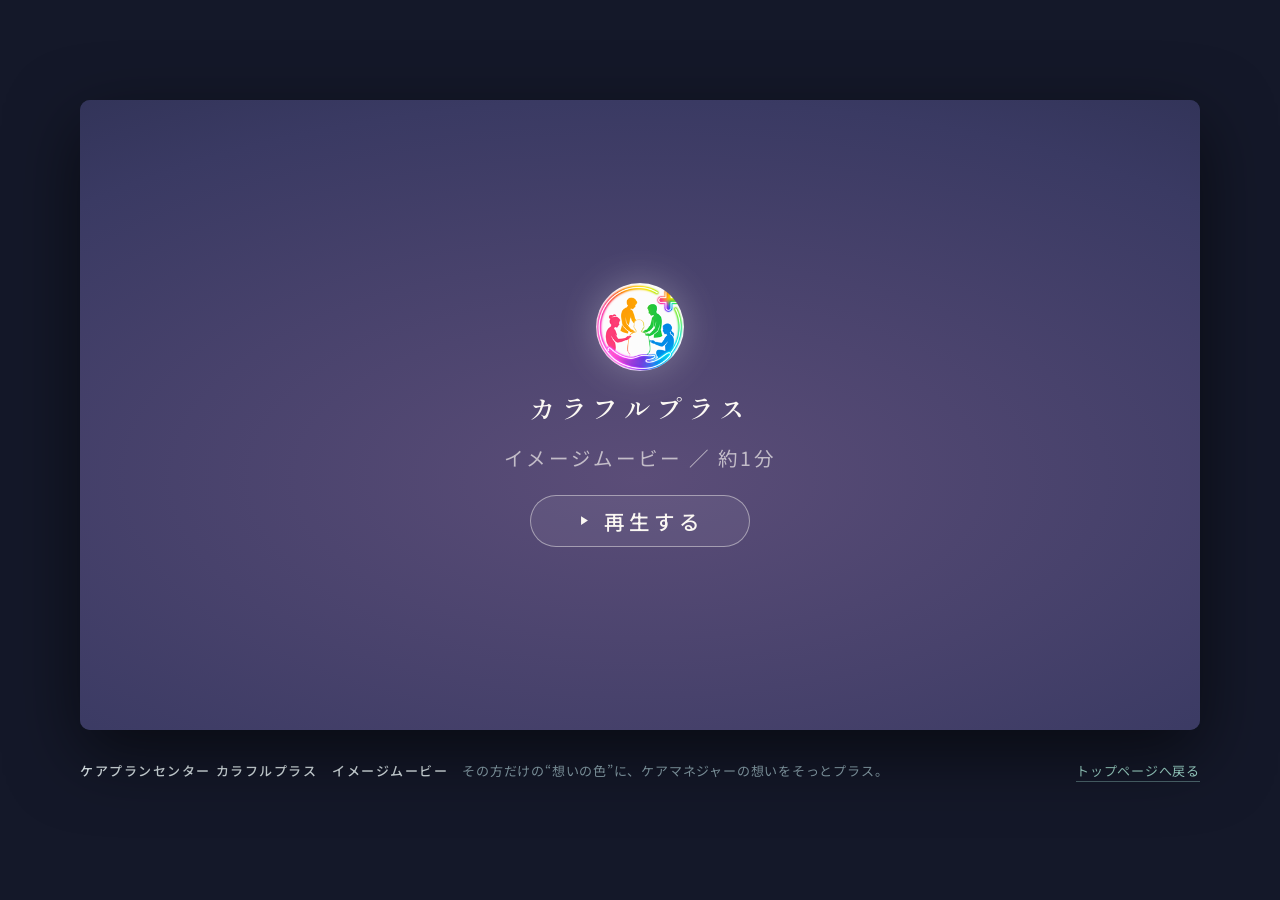
<file: movie.html>
<!DOCTYPE html>
<html lang="ja">
<head>
<meta charset="UTF-8">
<meta name="viewport" content="width=device-width, initial-scale=1">
<title>イメージムービー｜ケアプランセンター カラフルプラス</title>
<meta name="description" content="ケアプランセンター カラフルプラス（静岡県浜松市中央区向宿・居宅介護支援事業所）のイメージムービー。約1分。その方だけの“想いの色”に、ケアマネジャーの想いをそっとプラス。">
<link rel="canonical" href="https://colorful-plus-site.pages.dev/movie">
<meta property="og:url" content="https://colorful-plus-site.pages.dev/movie">
<meta property="og:type" content="video.other">
<meta property="og:title" content="イメージムービー｜ケアプランセンター カラフルプラス">
<meta property="og:description" content="その方だけの“想いの色”に、ケアマネジャーの想いをそっとプラス。約1分のイメージムービーです。">
<meta property="og:locale" content="ja_JP">
<meta name="theme-color" content="#43436E">
<link rel="icon" href="assets/favicon.svg" type="image/svg+xml">
<link rel="preconnect" href="https://fonts.googleapis.com">
<link rel="preconnect" href="https://fonts.gstatic.com" crossorigin>
<link href="https://fonts.googleapis.com/css2?family=Noto+Sans+JP:wght@400;500;700&family=Shippori+Mincho+B1:wght@500;600;700&display=swap" rel="stylesheet">
<script>if(window.self !== window.top) document.documentElement.classList.add('embed');</script>
<style>
  :root{
    --night:#2a2f4d;
    --dawn:#123044;
    --paper:#fbf8f3;
    --ink:#16303f;
    --ink-soft:#6c8794;
    --c1:#e8615a; --c2:#f2a93b; --c3:#46b08a; --c4:#3d8bfd; --c5:#9b72cf;
    --accent:#12766a;
    --mincho:"Shippori Mincho B1","Hiragino Mincho ProN","Yu Mincho","Noto Serif JP",serif;
    --gothic:"Noto Sans JP","Hiragino Kaku Gothic ProN","Yu Gothic","Meiryo",system-ui,sans-serif;
  }
  *,*::before,*::after{box-sizing:border-box;}
  html,body{height:100%;}
  body{
    margin:0;
    background:#141829;
    color:var(--paper);
    font-family:var(--gothic);
    -webkit-font-smoothing:antialiased;
  }

  .page{
    min-height:100%;
    display:flex;
    flex-direction:column;
    align-items:center;
    justify-content:center;
    gap:18px;
    padding:24px 16px 32px;
  }

  /* ---------- ステージ ---------- */
  .stage{
    position:relative;
    width:min(100%,1120px);
    aspect-ratio:16/9;
    overflow:hidden;
    border-radius:10px;
    background:var(--night);
    container-type:size;
    box-shadow:0 24px 70px rgba(0,0,0,.55);
    isolation:isolate;
    user-select:none;
    /* 映像内の文字サイズ（横長は画面の高さ基準） */
    --fs-lg:5.4cqh; --fs-md:4.4cqh; --fs-dot:2.5cqh; --fs-term:2.35cqh;
    --fs-brand:6.6cqh; --fs-body:3.1cqh; --fs-tel:5.6cqh; --fs-url:2.7cqh;
    --pad:8cqw; --tree:52cqh;
  }

  /* 空のレイヤー */
  .sky{position:absolute;inset:0;opacity:0;will-change:opacity;}
  .sky-night{background:radial-gradient(120% 100% at 50% 76%,#6a5b88 0%,#43436e 46%,#2a2f4d 100%);opacity:1;}
  .sky-dawn{background:radial-gradient(120% 105% at 50% 80%,#7fa8c4 0%,#4a6f9a 44%,#2c3f63 100%);}
  .sky-day{background:radial-gradient(120% 110% at 50% 86%,#ffffff 0%,#fdf6ea 38%,#eef4f2 72%,#dfeae9 100%);}

  .glow{
    position:absolute;left:50%;bottom:-14cqh;translate:-50% 0;
    width:96cqh;height:96cqh;border-radius:50%;
    background:radial-gradient(circle,rgba(255,232,192,.62) 0%,rgba(255,210,150,.26) 38%,rgba(255,190,120,0) 70%);
    opacity:0;mix-blend-mode:screen;will-change:opacity,transform;
  }

  #fx{position:absolute;inset:0;width:100%;height:100%;pointer-events:none;}

  .vignette{
    position:absolute;inset:0;pointer-events:none;
    background:radial-gradient(115% 90% at 50% 50%,rgba(0,0,0,0) 58%,rgba(0,0,0,.26) 100%);
    opacity:.85;
  }

  /* ---------- シーン共通 ---------- */
  .scene{
    position:absolute;inset:0;
    display:flex;flex-direction:column;align-items:center;justify-content:center;
    text-align:center;
    opacity:0;
    padding:0 var(--pad);
    will-change:opacity;
  }
  .line{
    font-family:var(--mincho);
    font-weight:500;
    letter-spacing:.14em;
    line-height:1.85;
    margin:0;
    opacity:0;
    transform:translateY(1.4cqh);
    filter:blur(6px);
    transition:opacity 1.25s ease,transform 1.5s cubic-bezier(.18,.72,.2,1),filter 1.25s ease;
    transition-delay:var(--d,0s);
  }
  .on .line{opacity:1;transform:none;filter:blur(0);}

  .t-lg{font-size:var(--fs-lg);}
  .t-md{font-size:var(--fs-md);}
  .t-sm{font-size:calc(var(--fs-md) * .78);}
  .dim{color:rgba(251,248,243,.72);}
  .on-light .line{color:#153343;text-shadow:0 0 2.6cqh rgba(255,255,255,.55);}

  .hair{
    width:0;height:1px;background:linear-gradient(90deg,transparent,rgba(255,255,255,.75),transparent);
    margin:2.6cqh 0 0;
    transition:width 2.2s cubic-bezier(.2,.7,.2,1);
    transition-delay:var(--d,0s);
  }
  .on .hair{width:26cqw;}

  /* 木 */
  .tree-wrap{
    position:absolute;left:50%;bottom:2cqh;translate:-50% 0;
    width:var(--tree);opacity:0;will-change:opacity,transform;
  }
  .tree-wrap img{display:block;width:100%;height:auto;}

  /* 重ねてきたこと（灯がひとつずつ点る） */
  .memos{display:flex;flex-direction:column;align-items:flex-start;gap:1.1cqh;}
  .memo{
    display:flex;align-items:center;gap:1.6cqw;
    font-size:var(--fs-md);line-height:1.5;
  }
  .memo::before{
    content:"";flex:0 0 auto;
    width:1.9cqh;height:1.9cqh;border-radius:50%;background:var(--tone);
    box-shadow:0 0 2cqh var(--tone),0 0 4.5cqh color-mix(in srgb,var(--tone) 50%,transparent);
  }

  /* すべての色がひとつになる帯 */
  .prism{
    width:0;height:.8cqh;border-radius:999px;margin-top:4.4cqh;
    background:linear-gradient(90deg,var(--c1),var(--c2),var(--c3),var(--c4),var(--c5));
    box-shadow:0 0 3cqh rgba(255,255,255,.22);
    transition:width 1.7s cubic-bezier(.2,.7,.2,1);
    transition-delay:var(--d,0s);
  }
  .on .prism{width:34cqw;}

  /* プラス */
  .plus{position:relative;width:13cqh;height:13cqh;margin-bottom:4.2cqh;}
  .plus i{
    position:absolute;background:linear-gradient(90deg,var(--c1),var(--c2),var(--c3),var(--c4),var(--c5));
    border-radius:999px;
    box-shadow:0 0 5cqh rgba(255,255,255,.28);
  }
  .plus i:nth-child(1){left:0;top:calc(50% - .8cqh);height:1.6cqh;width:0;transition:width 1.1s cubic-bezier(.2,.8,.2,1) .25s;}
  .plus i:nth-child(2){top:0;left:calc(50% - .8cqh);width:1.6cqh;height:0;transition:height 1.1s cubic-bezier(.2,.8,.2,1) .8s;}
  .on .plus i:nth-child(1){width:100%;}
  .on .plus i:nth-child(2){height:100%;}

  /* 聴く → 知る → 考える → つなぐ → 支える */
  .flow{display:flex;align-items:center;justify-content:center;gap:1.6cqw;}
  .step{
    display:inline-flex;align-items:center;gap:.9cqw;
    font-family:var(--mincho);font-weight:500;
    font-size:calc(var(--fs-md) * .95);letter-spacing:.12em;
    color:rgba(251,248,243,.96);
    opacity:0;transform:translateY(1.4cqh);
    transition:opacity .8s ease,transform 1s cubic-bezier(.2,.75,.2,1);
    transition-delay:var(--d,0s);
  }
  .on .step{opacity:1;transform:none;}
  .step i{
    flex:0 0 auto;
    width:2.4cqh;height:2.4cqh;border-radius:50%;background:var(--tone);
    box-shadow:0 0 2.2cqh var(--tone),0 0 5cqh color-mix(in srgb,var(--tone) 50%,transparent);
  }
  .arw{
    position:relative;flex:0 0 auto;
    width:0;height:1px;background:rgba(251,248,243,.55);
    transition:width .55s ease;
    transition-delay:var(--d,0s);
  }
  .on .arw{width:3.6cqw;}
  .arw::after{                       /* 矢印の先 */
    content:"";position:absolute;right:0;top:50%;
    width:.7cqh;height:.7cqh;
    border-top:1px solid rgba(251,248,243,.55);
    border-right:1px solid rgba(251,248,243,.55);
    transform:translateY(-50%) rotate(45deg);
    opacity:0;transition:opacity .3s ease;
    transition-delay:calc(var(--d, 0s) + .45s);
  }
  .on .arw::after{opacity:1;}
  .pay{margin-top:3.2cqh;}
  /* 木に重なっても白文字が沈まないよう、ごく淡い影を敷く */
  .step,.pay{text-shadow:0 0 1.6cqh rgba(8,30,42,.9),0 0 .5cqh rgba(8,30,42,.75);}

  /* ロゴ */
  .emblem{
    width:17cqh;height:17cqh;border-radius:50%;
    margin-bottom:3.4cqh;
    opacity:0;transform:scale(.9);
    transition:opacity 1.3s ease,transform 1.6s cubic-bezier(.2,.75,.2,1);
    transition-delay:var(--d,0s);
    box-shadow:0 0 6cqh rgba(255,255,255,.35);
  }
  .on .emblem{opacity:1;transform:none;}
  .emblem img{display:block;width:100%;height:100%;border-radius:50%;}

  /* エンドカード */
  .end{gap:0;}
  .end .line{line-height:1.45;}   /* 大きな文字なので行間は締める */
  .end .brand{
    font-family:var(--mincho);font-weight:700;
    font-size:var(--fs-brand);letter-spacing:.16em;color:#153343;
  }
  .end .brand small{display:block;font-size:.42em;letter-spacing:.3em;font-weight:600;color:#3f6577;margin-bottom:.9cqh;}
  /* 事業所名は虹色で。明るい背景の上で読めるよう、サイトの5色を少し深めた色味にしています */
  .end .brand-name{
    background:linear-gradient(94deg,#dd4f47 0%,#d98a1e 24%,#2f9e77 48%,#2e79ec 72%,#8558c4 100%);
    -webkit-background-clip:text;
    background-clip:text;
    color:transparent;
  }
  .end .org{font-size:var(--fs-body);letter-spacing:.1em;color:#4a6b79;margin-top:1.6cqh;}
  .end .meta{
    display:flex;flex-wrap:wrap;justify-content:center;gap:.8cqh 2.4cqw;
    margin-top:3cqh;font-size:var(--fs-body);letter-spacing:.06em;color:#2c4d5d;
  }
  .end .meta span{display:inline-flex;align-items:center;gap:.6em;}
  .end .meta span::before{content:"";width:.5cqh;height:.5cqh;border-radius:50%;background:var(--tone,#12766a);}
  .end .tel{
    margin-top:3.2cqh;font-family:var(--gothic);font-weight:700;
    font-size:var(--fs-tel);letter-spacing:.06em;color:#12766a;
    font-variant-numeric:tabular-nums;
  }
  .end .tel small{display:block;font-size:.4em;font-weight:500;letter-spacing:.2em;color:#4a6b79;}
  .end .url{margin-top:2.4cqh;font-size:var(--fs-url);letter-spacing:.08em;color:#4a6b79;}
  .end .rainbow{
    width:0;height:.7cqh;border-radius:999px;margin-top:3.4cqh;
    background:linear-gradient(90deg,var(--c1),var(--c2),var(--c3),var(--c4),var(--c5));
    transition:width 1.8s cubic-bezier(.2,.7,.2,1);
    transition-delay:var(--d,0s);
  }
  .on .end .rainbow,.end.on .rainbow{width:30cqw;}

  /* ---------- 再生オーバーレイ ---------- */
  .curtain{
    position:absolute;inset:0;z-index:20;
    display:flex;flex-direction:column;align-items:center;justify-content:center;gap:2.6cqh;
    background:radial-gradient(120% 100% at 50% 60%,#5b4d78 0%,#3a3a63 60%,#232845 100%);
    transition:opacity .8s ease,visibility .8s;
  }
  .curtain[hidden]{display:flex;opacity:0;visibility:hidden;pointer-events:none;}
  .curtain img{width:14cqh;height:14cqh;border-radius:50%;box-shadow:0 0 6cqh rgba(255,255,255,.28);}
  .curtain h1{
    font-family:var(--mincho);font-weight:600;font-size:calc(var(--fs-lg) * .78);letter-spacing:.18em;margin:0;
    color:#fbf8f3;
  }
  .curtain p{margin:0;font-size:var(--fs-body);letter-spacing:.12em;color:rgba(251,248,243,.66);}
  .playbtn{
    margin-top:1cqh;
    display:inline-flex;align-items:center;gap:1.2cqw;
    padding:1.6cqh 4cqw;border-radius:999px;border:1px solid rgba(251,248,243,.45);
    background:rgba(251,248,243,.06);color:#fbf8f3;
    font-family:var(--gothic);font-size:calc(var(--fs-body) * 1.05);font-weight:500;letter-spacing:.2em;
    cursor:pointer;transition:background .25s ease,border-color .25s ease,transform .25s ease;
  }
  .playbtn:hover{background:rgba(251,248,243,.14);border-color:rgba(251,248,243,.8);}
  .playbtn:active{transform:scale(.98);}
  .playbtn svg{width:2.4cqh;height:2.4cqh;fill:currentColor;}
  .playbtn:focus-visible,.ctrl:focus-visible,.backlink:focus-visible{outline:2px solid #f2a93b;outline-offset:3px;}

  /* ---------- コントロール ---------- */
  .controls{
    position:absolute;left:0;right:0;bottom:0;z-index:15;
    display:flex;align-items:center;gap:14px;
    padding:14px 18px 12px;
    background:linear-gradient(180deg,rgba(0,0,0,0),rgba(0,0,0,.42));
    opacity:0;transition:opacity .35s ease;
  }
  .stage:hover .controls,.controls.show{opacity:1;}
  .bar{position:relative;flex:1;height:3px;border-radius:2px;background:rgba(255,255,255,.28);cursor:pointer;}
  .bar::before{content:"";position:absolute;left:0;right:0;top:-10px;bottom:-10px;}
  .bar i{position:absolute;inset:0 auto 0 0;width:0;border-radius:2px;background:#fbf8f3;}
  .bar:focus-visible{outline:2px solid #f2a93b;outline-offset:6px;}
  .time{font-size:12px;letter-spacing:.08em;color:rgba(255,255,255,.85);font-variant-numeric:tabular-nums;}
  .ctrl{
    display:inline-flex;align-items:center;justify-content:center;
    width:30px;height:30px;border-radius:50%;border:1px solid rgba(255,255,255,.35);
    background:rgba(255,255,255,.08);color:#fff;cursor:pointer;padding:0;
  }
  .ctrl svg{width:15px;height:15px;fill:currentColor;}
  .ctrl:hover{background:rgba(255,255,255,.2);}

  /* ---------- ステージ外 ---------- */
  .caption{
    width:min(100%,1120px);
    display:flex;flex-wrap:wrap;align-items:baseline;justify-content:space-between;gap:8px 20px;
    color:#8fa8b3;font-size:13px;letter-spacing:.06em;
  }
  .caption strong{color:#dfe9ed;font-weight:500;letter-spacing:.12em;}
  .backlink{color:#9fd8cc;text-decoration:none;border-bottom:1px solid rgba(159,216,204,.4);padding-bottom:1px;}
  .backlink:hover{color:#c9efe6;}

  /* トップページに埋め込まれたときは、映像だけを表示する */
  .embed .page{padding:0;gap:0;}
  .embed .caption{display:none;}
  .embed .stage{width:100%;height:100vh;max-width:none;aspect-ratio:auto;border-radius:0;box-shadow:none;}

  .stage:fullscreen{
    width:100vw;height:100vh;max-width:none;aspect-ratio:auto;border-radius:0;box-shadow:none;
  }

  /* スマートフォンの縦画面では、画面を縦長にして文字を読みやすく */
  @media (max-width:760px) and (orientation:portrait){
    .stage{
      aspect-ratio:4/5;
      --fs-lg:6.2cqw; --fs-md:5.2cqw; --fs-dot:3.4cqw; --fs-term:3.1cqw;
      --fs-brand:7.6cqw; --fs-body:3.9cqw; --fs-tel:7.8cqw; --fs-url:3.4cqw;
      --pad:6cqw; --tree:62cqw;
    }
    .memos{gap:.9cqh;}
    .memo{gap:2.4cqw;}
    .memo::before{width:2.6cqw;height:2.6cqw;}
    .on .prism{width:44cqw;}
    .plus{width:16cqw;height:16cqw;}
    .plus i:nth-child(1){top:calc(50% - 1cqw);height:2cqw;}
    .plus i:nth-child(2){left:calc(50% - 1cqw);width:2cqw;}
    .emblem{width:21cqw;height:21cqw;}
    /* スマホ縦画面では、流れを縦に並べる。
       縦に積むと背が高くなり木に重なるため、余白と大きさを詰めている */
    .scene-flow{padding-top:5cqh !important;}
    .scene-flow .hair{margin-top:1.2cqh;}
    .flow{flex-direction:column;gap:.45cqh;}
    .pay{font-size:4.4cqw;margin-top:1.3cqh;}
    .step{font-size:4.2cqw;gap:2cqw;}
    .step i{width:3.1cqw;height:3.1cqw;}
    .arw{width:1px;height:0;transition:height .5s ease;}
    .on .arw{width:1px;height:1.5cqw;}
    .arw::after{right:auto;left:50%;top:auto;bottom:0;transform:translateX(-50%) rotate(135deg);width:2cqw;height:2cqw;}
    /* 幅が狭いと長い一文が語句の途中で折り返してしまうため、
       意味の切れ目で改行する（区切りの「／」は改行するので隠す） */
    .ln{display:block;}
    .ln-sep{display:none;}

    /* 最後の連絡先画面は縦に長く、木と重なって読みにくいため、
       スマホでは空と同じ色の背景を敷いて木を隠す */
    .scene.end{
      background:radial-gradient(120% 110% at 50% 86%,#ffffff 0%,#fdf6ea 38%,#eef4f2 72%,#dfeae9 100%);
    }
    .curtain img{width:20cqw;height:20cqw;}
    .curtain h1{font-size:6.2cqw;}
    .curtain p{font-size:3.4cqw;}
    .playbtn{font-size:3.6cqw;padding:2.4cqw 6cqw;}
    .playbtn svg{width:3.6cqw;height:3.6cqw;}
  }

  @media (prefers-reduced-motion:reduce){
    .line,.step,.emblem{transition-duration:.35s;transform:none !important;filter:none !important;}
    .prism{transition-duration:.4s;}
    .arw,.arw::after{transition-duration:.3s;}
    .hair,.plus i,.end .rainbow{transition-duration:.35s;}
  }
</style>
</head>
<body>

<div class="page">

  <div class="stage" id="stage">
    <div class="sky sky-night" data-in="0" data-out="22" data-fi="0.1" data-fo="6"></div>
    <div class="sky sky-dawn"  data-in="7" data-out="52" data-fi="6"   data-fo="6"></div>
    <div class="sky sky-day"   data-in="46" data-out="62" data-fi="7"  data-fo="0.1"></div>
    <div class="glow" id="glow" data-in="3" data-out="62" data-fi="7" data-fo="0.1"></div>

    <canvas id="fx"></canvas>

    <div class="tree-wrap" id="tree" data-in="11" data-out="56" data-fi="4.5" data-fo="2.5">
      <img src="assets/tree.png" width="520" height="505" alt="色とりどりの葉を茂らせた木のイラスト" decoding="async">
    </div>

    <!-- 1 -->
    <div class="scene" data-in="1.4" data-out="5.8" data-fo="1.2">
      <p class="line t-lg" style="--d:.1s">歳を重ねる。</p>
    </div>
    <!-- 2 -->
    <div class="scene" data-in="6.2" data-out="11.6" data-fo="1.2">
      <p class="line t-lg" style="--d:.1s">それは、その人だけの色を</p>
      <p class="line t-lg" style="--d:.9s">重ねていくこと。</p>
      <div class="hair" style="--d:1.8s"></div>
    </div>
    <!-- 3 -->
    <div class="scene" data-in="12.4" data-out="20.2" data-fo="1.2" style="justify-content:flex-start;padding-top:8cqh">
      <div class="memos">
        <p class="line memo" style="--tone:var(--c2);--d:.2s">嬉しかったこと。</p>
        <p class="line memo" style="--tone:var(--c1);--d:1s">大切にしてきたこと。</p>
        <p class="line memo" style="--tone:var(--c3);--d:1.8s">乗り越えてきたこと。</p>
        <p class="line memo" style="--tone:var(--c4);--d:2.6s">これから叶えたいこと。</p>
      </div>
    </div>
    <!-- 4 -->
    <div class="scene" data-in="20.6" data-out="26" data-fo="1.2" style="justify-content:flex-start;padding-top:10cqh">
      <p class="line t-lg" style="--d:.3s">そのすべてが、</p>
      <p class="line t-lg" style="--d:1.1s">その人だけの色になる。</p>
      <div class="prism" style="--d:2s"></div>
    </div>
    <!-- 5 -->
    <div class="scene" data-in="26.2" data-out="32.6" data-fo="1.2" style="justify-content:flex-start;padding-top:6cqh">
      <div class="plus"><i></i><i></i></div>
      <p class="line t-md" style="--d:1.9s"><span class="ln">その色に、</span><span class="ln">ケアマネジャーの想いを、</span></p>
      <p class="line t-md" style="--d:2.5s">そっと、プラス。</p>
    </div>
    <!-- 6 -->
    <div class="scene scene-flow" data-in="32.9" data-out="40.7" data-fo="1.2" style="justify-content:flex-start;padding-top:9cqh">
      <div class="flow">
        <span class="step" style="--tone:var(--c1);--d:.2s"><i></i>聴く</span>
        <span class="arw" style="--d:.5s"></span>
        <span class="step" style="--tone:var(--c2);--d:.7s"><i></i>知る</span>
        <span class="arw" style="--d:1s"></span>
        <span class="step" style="--tone:var(--c3);--d:1.2s"><i></i>考える</span>
        <span class="arw" style="--d:1.5s"></span>
        <span class="step" style="--tone:var(--c4);--d:1.7s"><i></i>つなぐ</span>
        <span class="arw" style="--d:2s"></span>
        <span class="step" style="--tone:var(--c5);--d:2.2s"><i></i>支える</span>
      </div>
      <div class="hair" style="--d:2.5s"></div>
      <p class="line t-md pay" style="--d:2.8s">あなたの想いを、暮らしにつなぐ。</p>
    </div>
    <!-- 7 -->
    <div class="scene" data-in="41" data-out="47.4" data-fo="1.2" style="justify-content:flex-start;padding-top:7cqh">
      <span class="emblem" style="--d:.1s"><img src="assets/logo.png" width="144" height="144" alt="カラフルプラスのロゴ" decoding="async"></span>
      <p class="line t-md" style="--d:1.2s">不安を、安心に。</p>
      <p class="line t-md" style="--d:2s">悩みを、笑顔に。</p>
    </div>
    <!-- 8 -->
    <div class="scene on-light" data-in="49.2" data-out="54.4" data-fo="1.4" style="justify-content:flex-start;padding-top:9cqh">
      <p class="line t-lg" style="--d:.2s">あなたらしい毎日を、</p>
      <p class="line t-lg" style="--d:1.2s">一緒につくっていきます。</p>
    </div>
    <!-- 9 エンドカード -->
    <div class="scene end" data-in="54.6" data-out="70" data-fi="1.6" data-fo="0.1">
      <p class="brand line" style="--d:.2s"><small>ケアプランセンター</small><span class="brand-name">カラフルプラス</span></p>
      <p class="org line" style="--d:.9s"><span class="ln">一般社団法人 日本福祉支援センター</span><span class="ln-sep"> ／ </span><span class="ln">居宅介護支援事業所</span></p>
      <div class="meta">
        <span class="line" style="--tone:var(--c1);--d:1.3s">浜松市全域に対応</span>
        <span class="line" style="--tone:var(--c3);--d:1.5s">ご利用者様の自己負担 0円</span>
        <span class="line" style="--tone:var(--c4);--d:1.7s">事業所番号 2277207151</span>
      </div>
      <p class="tel line" style="--d:2.1s"><small>ご相談・お問い合わせ</small>090-8504-0458</p>
      <p class="url line" style="--d:2.5s"><span class="ln">静岡県浜松市中央区向宿1丁目7-3</span><span class="ln-sep"> ／ </span><span class="ln">colorful-plus-site.pages.dev</span></p>
      <div class="rainbow" style="--d:2.8s"></div>
    </div>

    <div class="vignette"></div>

    <div class="curtain" id="curtain">
      <img src="assets/logo.png" width="144" height="144" alt="" decoding="async">
      <h1>カラフルプラス</h1>
      <p>イメージムービー ／ 約1分</p>
      <button class="playbtn" id="playbtn" type="button">
        <svg viewBox="0 0 24 24" aria-hidden="true"><path d="M8 5v14l11-7z"/></svg>再生する
      </button>
    </div>

    <div class="controls" id="controls">
      <button class="ctrl" id="replay" type="button" aria-label="最初から再生">
        <svg viewBox="0 0 24 24" aria-hidden="true"><path d="M12 5V1L7 6l5 5V7a5 5 0 1 1-5 5H5a7 7 0 1 0 7-7z"/></svg>
      </button>
      <button class="ctrl" id="fs" type="button" aria-label="全画面で見る">
        <svg viewBox="0 0 24 24" aria-hidden="true"><path d="M4 9V4h5v2H6v3H4zm11-5h5v5h-2V6h-3V4zM4 15h2v3h3v2H4v-5zm14 0h2v5h-5v-2h3v-3z"/></svg>
      </button>
      <button class="ctrl" id="mute" type="button" aria-label="音を消す">
        <svg viewBox="0 0 24 24" aria-hidden="true" id="ico-sound"><path d="M4 9v6h4l5 5V4L8 9H4zm12.5 3a4.5 4.5 0 0 0-2.5-4v8a4.5 4.5 0 0 0 2.5-4z"/></svg>
      </button>
      <div class="bar" id="bar" role="slider" tabindex="0" aria-label="再生位置" aria-valuemin="0" aria-valuemax="60" aria-valuenow="0"><i id="progress"></i></div>
      <span class="time" id="time">0:00 / 1:00</span>
    </div>
  </div>

  <div class="caption">
    <p><strong>ケアプランセンター カラフルプラス　イメージムービー</strong>　その方だけの&ldquo;想いの色&rdquo;に、ケアマネジャーの想いをそっとプラス。</p>
    <p><a class="backlink" href="./">トップページへ戻る</a></p>
  </div>

</div>

<script>
(function(){
  const DURATION = 60;
  const stage    = document.getElementById('stage');
  const curtain  = document.getElementById('curtain');
  const playbtn  = document.getElementById('playbtn');
  const replay   = document.getElementById('replay');
  const muteBtn  = document.getElementById('mute');
  const progress = document.getElementById('progress');
  const timeEl   = document.getElementById('time');
  const controls = document.getElementById('controls');
  const bar      = document.getElementById('bar');
  const glow     = document.getElementById('glow');
  const reduce   = window.matchMedia('(prefers-reduced-motion: reduce)').matches;

  /* ---------- タイムライン ---------- */
  const cues = [...stage.querySelectorAll('[data-in]')].map(el => ({
    el,
    tin : parseFloat(el.dataset.in),
    tout: parseFloat(el.dataset.out),
    fi  : parseFloat(el.dataset.fi || 1),
    fo  : parseFloat(el.dataset.fo || 1)
  }));

  const clamp = (v,a,b) => v < a ? a : v > b ? b : v;
  const smooth = x => { x = clamp(x,0,1); return x*x*(3-2*x); };

  let curT = 0;

  function renderAt(t){
    curT = t;
    for(const c of cues){
      let a = 0;
      if(t >= c.tin && t <= c.tout){
        a = smooth((t - c.tin) / c.fi) * smooth((c.tout - t) / c.fo);
        if(!c.el.classList.contains('on')) c.el.classList.add('on');
      }else if(c.el.classList.contains('on')){
        c.el.classList.remove('on');
      }
      c.el.style.opacity = a.toFixed(3);
    }
    if(glow){
      const k = clamp((t - 10) / 40, 0, 1);
      glow.style.transform = 'translate(-50%,0) scale(' + (0.7 + k * 0.65).toFixed(3) + ')';
    }
    progress.style.width = (clamp(t / DURATION, 0, 1) * 100) + '%';
    const s = Math.min(Math.floor(t), DURATION);
    bar.setAttribute('aria-valuenow', s);
    timeEl.textContent = (s >= 60 ? '1:00' : '0:' + String(s).padStart(2,'0')) + ' / 1:00';
  }

  function resetAll(){
    for(const c of cues){ c.el.classList.remove('on'); c.el.style.opacity = 0; }
    renderAt(0);
  }

  /* ---------- 葉と光の粒（Canvas） ---------- */
  const cv = document.getElementById('fx');
  const cx = cv.getContext('2d');
  const TONES = ['#e8615a','#f2a93b','#46b08a','#3d8bfd','#9b72cf','#ffd9a0'];
  let W = 0, H = 0, parts = [];

  function sizeCanvas(){
    const r = stage.getBoundingClientRect();
    const dpr = Math.min(window.devicePixelRatio || 1, 2);
    W = r.width; H = r.height;
    cv.width = Math.round(W * dpr);
    cv.height = Math.round(H * dpr);
    cx.setTransform(dpr,0,0,dpr,0,0);
  }
  window.addEventListener('resize', sizeCanvas);

  function spawn(kind){
    return {
      kind,
      x: Math.random() * W,
      y: H * (0.55 + Math.random() * 0.5),
      vx: (Math.random() - 0.5) * 0.24,
      vy: -(0.12 + Math.random() * 0.32),
      r: kind === 'leaf' ? 3 + Math.random() * 6 : 1 + Math.random() * 2.2,
      rot: Math.random() * Math.PI,
      vr: (Math.random() - 0.5) * 0.012,
      life: 0,
      max: 380 + Math.random() * 420,
      tone: TONES[(Math.random() * TONES.length) | 0],
      sway: 0.4 + Math.random() * 1.1,
      phase: Math.random() * Math.PI * 2
    };
  }

  function density(t){
    if(t < 9) return 0;
    if(t < 16) return (t - 9) / 7 * 0.55;
    if(t < 44) return 0.55;
    if(t < 52) return 0.55 + (t - 44) / 8 * 0.45;
    return Math.max(0, 1 - (t - 52) / 8) * 0.9;
  }

  function drawFx(t, dt){
    cx.clearRect(0,0,W,H);
    if(reduce) return;
    const d = density(t);
    const want = Math.round(d * 90);
    while(parts.length < want) parts.push(spawn(Math.random() < 0.62 ? 'leaf' : 'spark'));
    const lightPhase = clamp((t - 40) / 8, 0, 1);

    for(let i = parts.length - 1; i >= 0; i--){
      const p = parts[i];
      p.life += dt;
      p.phase += dt * 0.0016 * p.sway;
      p.x += p.vx * dt * 0.06 + Math.sin(p.phase) * 0.22;
      p.y += p.vy * dt * 0.06;
      p.rot += p.vr * dt * 0.06;
      const fade = Math.sin(Math.PI * clamp(p.life / p.max, 0, 1));
      if(p.life > p.max || p.y < -30 || parts.length > want + 24){ parts.splice(i,1); continue; }

      cx.save();
      cx.translate(p.x, p.y);
      cx.rotate(p.rot);
      cx.globalAlpha = fade * (p.kind === 'leaf' ? 0.5 : 0.75) * (1 - lightPhase * 0.35);
      cx.fillStyle = p.tone;
      if(p.kind === 'leaf'){
        cx.beginPath();
        cx.ellipse(0, 0, p.r, p.r * 0.52, 0, 0, Math.PI * 2);
        cx.fill();
      }else{
        cx.shadowBlur = 12;
        cx.shadowColor = p.tone;
        cx.beginPath();
        cx.arc(0, 0, p.r, 0, Math.PI * 2);
        cx.fill();
      }
      cx.restore();
    }
  }

  /* ---------- オルゴールのBGM（Web Audioでその場で演奏） ----------
     ニ長調・4分の4拍子・♩=96。1小節2.5秒 × 24小節で、映像の展開に沿って
     前奏（夜明け前）→ 主題（木があらわれる）→ 展開 → 高まり（ロゴ）→ 解決 と進みます。 */
  let ac = null, master = null, timer = null, muted = false, clickBuf = null;
  const VOL = 1.0;

  const SEMI = {C:0, D:2, E:4, F:5, G:7, A:9, B:11};
  function hz(n){
    const m = /^([A-G])(b|#)?(-?\d)$/.exec(n);
    const s = SEMI[m[1]] + (m[2] === 'b' ? -1 : m[2] === '#' ? 1 : 0);
    return 440 * Math.pow(2, (s - 9) / 12 + (+m[3] - 4));
  }

  const BEAT = 60 / 96, BAR = BEAT * 4;

  /* 和音ごとの低音と、分散和音に使う4音（ニ長調） */
  const CH = {
    D:    {bass:'D2',  arp:['D3','F#3','A3','D4']},
    G7th: {bass:'G2',  arp:['D3','F#3','B3','D4']},   // Gmaj7
    A:    {bass:'A2',  arp:['E3','A3','C#4','E4']},
    AC:   {bass:'C#3', arp:['E3','A3','C#4','E4']},   // A/C#
    Bm7:  {bass:'B2',  arp:['D3','F#3','B3','D4']},
    G:    {bass:'G2',  arp:['D3','G3','B3','D4']},
    DF:   {bass:'F#2', arp:['D3','F#3','A3','D4']},   // D/F#
    Em7:  {bass:'E2',  arp:['E3','G3','B3','D4']},
    Asus: {bass:'A2',  arp:['E3','A3','D4','E4']}
  };

  /* 各小節 = [和音, [[拍, 音, 強さ], ...]]。1小節2.5秒 × 24小節 = 60秒 */
  const SCORE = [
    ['D',    [[0,'D5',.30],[2,'F#5',.30],[3,'A5',.32]]],                        //  1  夜明け
    ['G7th', [[0,'B5',.34],[2,'A5',.30]]],                                      //  2
    ['D',    [[0,'F#5',.32],[2,'D6',.36]]],                                     //  3
    ['A',    [[0,'C#6',.34],[2,'E6',.36],[3,'A5',.28]]],                        //  4
    ['D',    [[0,'D6',.44],[1,'E6',.34],[2,'F#6',.46],[3,'E6',.32]]],           //  5  主題（木があらわれる）
    ['AC',   [[0,'C#6',.42],[2,'E6',.38],[3,'A5',.30]]],                        //  6
    ['Bm7',  [[0,'B5',.40],[1,'D6',.34],[2,'F#6',.46]]],                        //  7
    ['G',    [[0,'E6',.42],[2,'D6',.36],[3,'B5',.32]]],                         //  8
    ['D',    [[0,'F#6',.46],[1,'A6',.44],[2,'F#6',.36],[3,'E6',.34]]],          //  9  想いの色
    ['A',    [[0,'E6',.42],[2,'C#6',.36],[3,'E6',.32]]],                        // 10
    ['G',    [[0,'D6',.42],[1,'B5',.34],[2,'D6',.38],[3,'G6',.46]]],            // 11
    ['A',    [[0,'A6',.48],[2,'E6',.36]]],                                      // 12
    ['G',    [[0,'B5',.40],[1,'D6',.36],[2,'G6',.46]]],                         // 13  そっと、プラス
    ['DF',   [[0,'F#6',.44],[2,'A6',.46],[3,'F#6',.34]]],                       // 14
    ['Em7',  [[0,'G6',.44],[1,'F#6',.34],[2,'E6',.38],[3,'G6',.40]]],           // 15  専門職のことば
    ['Asus', [[0,'A6',.46],[2,'E6',.36],[3,'C#6',.34]]],                        // 16
    ['D',    [[0,'D7',.52],[0,'F#6',.24],[1,'A6',.44],[2,'F#6',.40],[3,'A6',.44]]], // 17  ロゴ・高まり
    ['A',    [[0,'C#7',.52],[2,'A6',.42],[3,'E6',.34]]],                        // 18
    ['Bm7',  [[0,'D7',.50],[1,'C#7',.42],[2,'B6',.46]]],                        // 19
    ['G',    [[0,'B6',.48],[1,'A6',.40],[2,'G6',.44],[3,'B6',.46]]],            // 20
    ['G',    [[0,'D7',.50],[2,'B6',.42],[3,'A6',.38]]],                         // 21  あなたらしい毎日を
    ['A',    [[0,'C#7',.50],[1,'E7',.48],[2,'A6',.40]]],                        // 22
    ['D',    [[0,'D7',.54],[0,'A6',.30],[0,'F#6',.26],[2,'F#6',.30]]],          // 23  解決（エンドカード）
    ['D',    [[0,'F#6',.26],[1,'A6',.30],[2,'D7',.38]]]                         // 24  未来へ、上へ
  ];

  function buildScore(){
    const out = [];
    const jit = () => (Math.random() - .5) * .012;   // 機械の微妙なゆらぎ
    SCORE.forEach((bar, i) => {
      const t0 = i * BAR, ch = CH[bar[0]];
      out.push({t:t0, f:hz(ch.bass), v:(i < 4 ? .27 : .30), bus:'bass'});
      if(i >= 11) out.push({t:t0 + 2 * BEAT, f:hz(ch.bass), v:.22, bus:'bass'});
      if(i >= 1 && i <= 22){
        const pat = [0,1,2,3,2,1,2,3], base = i < 4 ? .13 : i < 12 ? .15 : i < 16 ? .18 : .21;
        for(let e = 0; e < 8; e++){
          if(i === 22 && e > 3) break;               // 最後は伴奏を先に引く
          out.push({
            t: t0 + e * BEAT / 2 + jit(),
            f: hz(ch.arp[pat[e]]),
            v: base * (e === 0 ? 1.35 : e === 4 ? 1.15 : 1) * (.88 + Math.random() * .24),
            bus: 'arp'
          });
        }
      }
      bar[1].forEach(m => out.push({t: t0 + m[0] * BEAT + jit(), f: hz(m[1]), v: m[2], bus: 'mel'}));
    });
    return out.sort((a, b) => a.t - b.t);
  }


  /* オルゴールの櫛歯をはじいたときの倍音構成（倍率・音量・減衰の長さ） */
  const PARTIALS = [[1,1,3.4],[2.00,.44,2.1],[3.01,.24,1.35],[4.72,.13,.85],[6.83,.075,.55],[9.12,.04,.36]];

  function makeIR(sec, decay){        // 残響（部屋の響き）を作る
    const len = Math.floor(ac.sampleRate * sec);
    const buf = ac.createBuffer(2, len, ac.sampleRate);
    for(let c = 0; c < 2; c++){
      const d = buf.getChannelData(c);
      for(let i = 0; i < len; i++){
        const x = i / len;
        d[i] = (Math.random() * 2 - 1) * Math.pow(1 - x, decay) * (x < .012 ? x / .012 : 1);
      }
    }
    return buf;
  }

  function makeClick(){               // 弁がはじかれる瞬間の「カチッ」
    const len = Math.floor(ac.sampleRate * .05);
    const buf = ac.createBuffer(1, len, ac.sampleRate);
    const d = buf.getChannelData(0);
    for(let i = 0; i < len; i++) d[i] = (Math.random() * 2 - 1) * Math.pow(1 - i / len, 6);
    return buf;
  }

  function strike(freq, when, vel, bus){
    const k = Math.min(1.7, Math.max(.3, 620 / freq));   // 低い音ほど長く響く
    for(const p of PARTIALS){
      const o = ac.createOscillator();
      o.type = 'sine';
      o.frequency.value = freq * p[0];
      const g = ac.createGain();
      const peak = Math.max(.0002, vel * p[1] * .53);
      const dec = p[2] * k;
      g.gain.setValueAtTime(.0001, when);
      g.gain.linearRampToValueAtTime(peak, when + .004);
      g.gain.exponentialRampToValueAtTime(.0001, when + dec);
      o.connect(g); g.connect(bus);
      o.start(when); o.stop(when + dec + .05);
    }
    const n = ac.createBufferSource(); n.buffer = clickBuf;
    const bp = ac.createBiquadFilter();
    bp.type = 'bandpass'; bp.frequency.value = Math.min(7000, freq * 3.2); bp.Q.value = 1.1;
    const ng = ac.createGain();
    ng.gain.setValueAtTime(vel * .05, when);
    ng.gain.exponentialRampToValueAtTime(.0001, when + .035);
    n.connect(bp); bp.connect(ng); ng.connect(bus);
    n.start(when); n.stop(when + .06);
  }

  function startAudio(){
    const AC = window.AudioContext || window.webkitAudioContext;
    if(!AC) return;
    ac = new AC();
    clickBuf = makeClick();
    const t00 = ac.currentTime;

    master = ac.createGain();
    master.gain.value = .0001;
    master.connect(ac.destination);
    master.gain.exponentialRampToValueAtTime(muted ? .0001 : VOL, t00 + 1.2);

    const comp = ac.createDynamicsCompressor();
    comp.threshold.value = -18; comp.knee.value = 24; comp.ratio.value = 3.5;
    comp.attack.value = .012; comp.release.value = .28;
    /* 最後の安全弁。どんな場合でも音が割れないようにする */
    const limiter = ac.createDynamicsCompressor();
    limiter.threshold.value = -3.5; limiter.knee.value = 0; limiter.ratio.value = 20;
    limiter.attack.value = .001; limiter.release.value = .06;
    limiter.connect(master);
    comp.connect(limiter);

    const air = ac.createBiquadFilter();          // 高域を少し落として耳あたりを柔らかく
    air.type = 'highshelf'; air.frequency.value = 5200; air.gain.value = -3.5;
    air.connect(comp);

    const voiceBus = ac.createGain();
    voiceBus.connect(air);

    const conv = ac.createConvolver(); conv.buffer = makeIR(2.8, 2.4);
    const wetLp = ac.createBiquadFilter(); wetLp.type = 'lowpass'; wetLp.frequency.value = 3400;
    const wet = ac.createGain(); wet.gain.value = .34;
    voiceBus.connect(conv); conv.connect(wetLp); wetLp.connect(wet); wet.connect(comp);

    const mkBus = pan => {
      const g = ac.createGain();
      if(ac.createStereoPanner){
        const p = ac.createStereoPanner(); p.pan.value = pan;
        g.connect(p); p.connect(voiceBus);
      }else g.connect(voiceBus);
      return g;
    };
    const buses = {mel: mkBus(.10), arp: mkBus(-.16), bass: mkBus(0)};
    buses.bass.gain.value = .9;

    /* オルゴールの下に敷く、ごく静かな持続音 */
    const padGain = ac.createGain(); padGain.gain.value = .0001;
    const padLp = ac.createBiquadFilter();
    padLp.type = 'lowpass'; padLp.frequency.value = 900; padLp.Q.value = .5;
    padGain.connect(padLp); padLp.connect(comp);
    const pad = [];
    for(let i = 0; i < 3; i++){
      const o = ac.createOscillator();
      o.type = i === 2 ? 'triangle' : 'sine';
      const g = ac.createGain(); g.gain.value = .3;
      o.connect(g); g.connect(padGain); o.start();
      pad.push(o);
    }

    const notes = buildScore();
    let idx = 0, lastT = -99, padBar = -1, padLv = -1, lastWant = VOL;

    timer = setInterval(() => {
      if(!ac || ac.state !== 'running') return;
      const t = clock(), now = ac.currentTime;

      /* 再生位置が飛んだら、譜面の読み位置も合わせ直す */
      if(Math.abs(t - lastT) > .4){
        idx = notes.findIndex(n => n.t >= t);
        if(idx < 0) idx = notes.length;
      }
      lastT = t;

      while(idx < notes.length && notes[idx].t < t + .4){
        const n = notes[idx++];
        strike(n.f, now + Math.max(.01, n.t - t), n.v, buses[n.bus]);
      }

      const bi = Math.min(SCORE.length - 1, Math.max(0, Math.floor(t / BAR)));
      if(bi !== padBar){
        padBar = bi;
        const arp = CH[SCORE[bi][0]].arp;
        pad.forEach((o, i) => o.frequency.setTargetAtTime(hz(arp[i]) / 2, now, 1.1));
      }
      const lv = t < 12 ? .0001 : t < 30 ? .028 : t < 40 ? .042 : t < 56 ? .055 : .0001;
      if(lv !== padLv){
        padLv = lv;
        padGain.gain.setTargetAtTime(lv, now, 2.2);
        padLp.frequency.setTargetAtTime(t < 30 ? 900 : t < 45 ? 1300 : 1600, now, 3);
      }

      if(!muted){
        const want = t > 60.4 ? .0001 : VOL;
        if(want !== lastWant){
          lastWant = want;
          master.gain.cancelScheduledValues(now);
          master.gain.setValueAtTime(Math.max(master.gain.value, .0001), now);
          master.gain.exponentialRampToValueAtTime(want, now + (want < .01 ? 2.6 : 1.2));
        }
      }
    }, 60);
  }

  function stopAudio(){
    if(timer){ clearInterval(timer); timer = null; }
    if(ac){ const a = ac; ac = null; a.close(); }
  }

  /* ---------- 再生制御 ---------- */
  let t0 = 0, raf = null, playing = false, last = 0;
  const clock = () => (performance.now() - t0) / 1000;

  function loop(now){
    const t = (now - t0) / 1000;
    const dt = Math.min(now - last, 50); last = now;
    renderAt(Math.min(t, DURATION));
    drawFx(t, dt);
    if(t >= DURATION){ finish(); return; }
    raf = requestAnimationFrame(loop);
  }

  function play(){
    sizeCanvas();
    resetAll();
    parts = [];
    curtain.hidden = true;
    playing = true;
    t0 = performance.now();
    last = t0;
    stopAudio();
    startAudio();
    raf = requestAnimationFrame(loop);
    controls.classList.remove('show');
  }

  function finish(){
    playing = false;
    cancelAnimationFrame(raf);
    renderAt(DURATION);
    progress.style.width = '100%';
    controls.classList.add('show');
    setTimeout(stopAudio, 4500);
  }

  function seek(target){
    const t = clamp(target, 0, DURATION - 0.1);
    for(const c of cues) c.el.classList.remove('on');
    parts = [];
    curtain.hidden = true;
    t0 = performance.now() - t * 1000;
    last = performance.now();
    if(!playing){
      playing = true;
      if(!ac) startAudio();
      raf = requestAnimationFrame(loop);
    }
  }

  playbtn.addEventListener('click', play);
  replay.addEventListener('click', play);

  bar.addEventListener('click', e => {
    const r = bar.getBoundingClientRect();
    seek((e.clientX - r.left) / r.width * DURATION);
  });
  bar.addEventListener('keydown', e => {
    if(e.key === 'ArrowRight' || e.key === 'ArrowLeft'){
      e.preventDefault();
      seek(curT + (e.key === 'ArrowRight' ? 5 : -5));
    }
  });

  muteBtn.addEventListener('click', () => {
    muted = !muted;
    muteBtn.setAttribute('aria-label', muted ? '音を出す' : '音を消す');
    document.getElementById('ico-sound').innerHTML = muted
      ? '<path d="M4 9v6h4l5 5V4L8 9H4zm15.5 3l2.5 2.5-1.4 1.4L18 13.4 15.4 16 14 14.6 16.5 12 14 9.4 15.4 8 18 10.6 20.6 8 22 9.4 19.5 12z"/>'
      : '<path d="M4 9v6h4l5 5V4L8 9H4zm12.5 3a4.5 4.5 0 0 0-2.5-4v8a4.5 4.5 0 0 0 2.5-4z"/>';
    if(master && ac){
      master.gain.cancelScheduledValues(ac.currentTime);
      master.gain.setValueAtTime(Math.max(master.gain.value, 0.0001), ac.currentTime);
      master.gain.exponentialRampToValueAtTime(muted ? 0.0001 : VOL, ac.currentTime + 0.4);
    }
  });

  document.getElementById('fs').addEventListener('click', () => {
    if(document.fullscreenElement) document.exitFullscreen();
    else if(stage.requestFullscreen) stage.requestFullscreen().catch(() => {});
  });

  stage.addEventListener('mousemove', () => {
    controls.classList.add('show');
    clearTimeout(stage._h);
    stage._h = setTimeout(() => { if(playing) controls.classList.remove('show'); }, 1800);
  });

  window.addEventListener('keydown', e => {
    if(e.key === ' ' || e.key === 'Enter'){
      if(!playing && document.activeElement === document.body){ e.preventDefault(); play(); }
    }
  });

  sizeCanvas();
  resetAll();
})();
</script>
</body>
</html>
</file>
